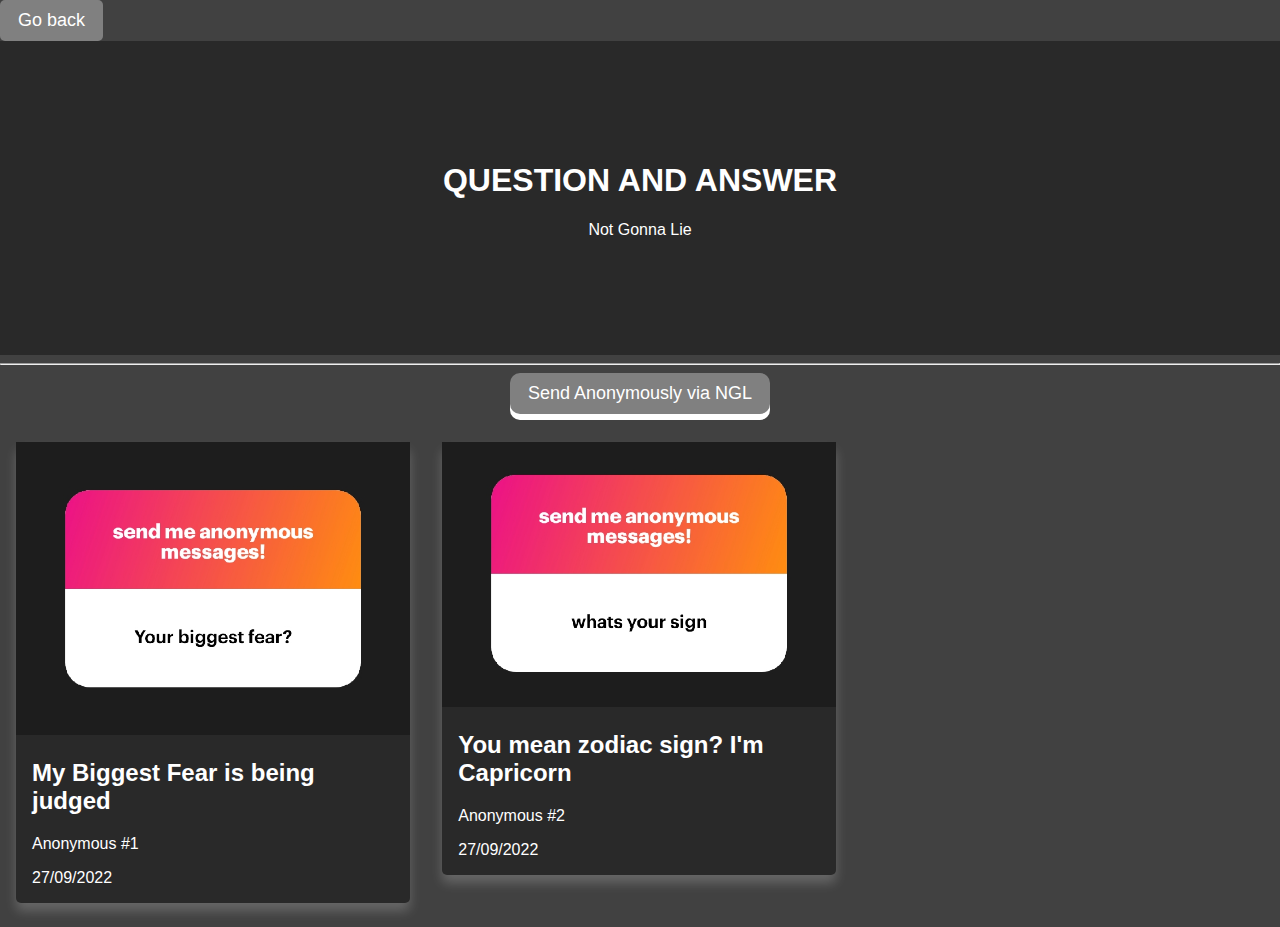
<file: ngl.html>
<!DOCTYPE html>
<html>
<head>
<meta name="viewport" content="width=device-width, initial-scale=1">
<link rel="stylesheet" href="slider.css">
</head>
<body>

  <!-- NAV BAR -->
<meta name="viewport" content="width=device-width, initial-scale=1">
<!-- Add icon library -->
<link rel="stylesheet" href="https://cdnjs.cloudflare.com/ajax/libs/font-awesome/4.7.0/css/font-awesome.min.css"> 

<button onclick="location.href='index.html'" input class="home" type="button">
  Go back</button>

<div class="about-section">
  <h1>QUESTION AND ANSWER</h1>
  <p>Not Gonna Lie</p>
</div>

<hr>
<center><button onclick="location.href='https://ngl.link/arzadon_christian86821?fbclid=IwAR27bUfSz4onGL5Xwc5oaXsRtx28V5vHOKQ_wMF9om8G0yW6HLnTaQ-uo18'" input class="button" type="button">
    Send Anonymously via NGL</button></center>

<h2 style="text-align:center"></h2>
<div class="row">
  <div class="column">
    <div class="card">
      <img src="NGL.jpg" alt="C++Essential" style="width:100%">
      <div class="container">
        <h2>My Biggest Fear is being judged</h2>
        <p class="title">Anonymous #1</p>
        <p>27/09/2022</p>
        <!--<p><button class="btn"><a href="NGL.jpg"></i>View</a></button></p>-->
      </div>
    </div>
  </div>

  <div class="column">
    <div class="card">
      <img src="virus.jpg" alt="C++Advanced" style="width:100%">
      <div class="container">
        <h2>You mean zodiac sign? I'm Capricorn</h2>
        <p class="title">Anonymous #2</p>
        <p>27/09/2022</p>
      </div>
    </div>
  </div>
<!--  
  <div class="column">
    <div class="card">
      <img src="virus.jpg" alt="IntroNetworks" style="width:100%">
      <div class="container">
        <h2></h2>Anonymous #3</h2>
        <p class="title"></p>
        <p>08/01/22</p>
        <p><button class="btn"><a href=""></i>View</a></button></p>
      </div>
    </div>
  </div>
  -->

</div>

</body>
</html>
</file>
<file: slider.css>
body {
    font-family: "Montserrat", sans-serif;
    background-color:rgb(65, 65, 65);
    margin: 0;
}
  
html {
    box-sizing: border-box;
}
  
*, *:before, *:after {
 box-sizing: inherit;
}
  
.column {
    float: left;
    width: 33.3%;
    margin-bottom: 16px;
    padding: 0 8px;
}
  
.card {
    box-shadow: 0 8px 12px 0 rgba(255, 255, 255, 0.2);
    margin: 8px;
    background-color:rgb(41, 41, 41);
    color: white;
    border-radius: 5px;
}
  
.about-section {
    padding: 100px;
    text-align: center;
    /*background-image:url('Instagram.jpEg');*/
    background-color: rgb(41, 41, 41);
    color: rgb(255, 255, 255);
}
  
.container {
    padding: 0 16px;
}
  
.container::after, .row::after {
    content: "";
    clear: both;
    display: table;
}
  
.title {
    color: white;
}
  
.btn {
    border: none;
    outline: 0;
    display: inline-block;
    padding: 8px;
    color: white;
    background-color: #ff8800;
    text-align: center;
    cursor: pointer;
    width: 100%;
 }
  
.btn:hover {
    background-color: #555;
}
  
 @media screen and (max-width: 650px) {
    .column {
      width: 100%;
      display: block;
    }
}

.btn {
    background-color: #000000
    ;
    border: none;
    color: white;
    padding: 12px 16px;
    font-size: 16px;
    cursor: pointer;
}
  
  /* Darker background on mouse-over */
.btn:hover {
    background-color: RoyalBlue;
}
  
.home {
    display: inline-block;
    padding: 10px 18px;
    font-size: 18px;
    cursor: pointer;
    text-align: center;
    text-decoration: none;
    outline: none;
    color: #fff;
    background-color:gray;
    border: none;
    border-radius: 5px;
}
  
.home:hover {background-color: black}
  
.home:active {
    background-color: #fda502;
    transform: translateY(4px);
}
  
.button {
    display: inline-block;
    padding: 10px 18px;
    font-size: 18px;
    cursor: pointer;
    text-align: center;
    text-decoration: none;
    outline: none;
    color: #fff;
    background-color:gray;
    border: none;
    border-radius: 10px;
    box-shadow: 0 6px rgb(255, 255, 255);
}
  
.button:hover {background-color: black}
  
.button:active {
    background-color: #fda502;
    transform: translateY(4px);
}
</file>
